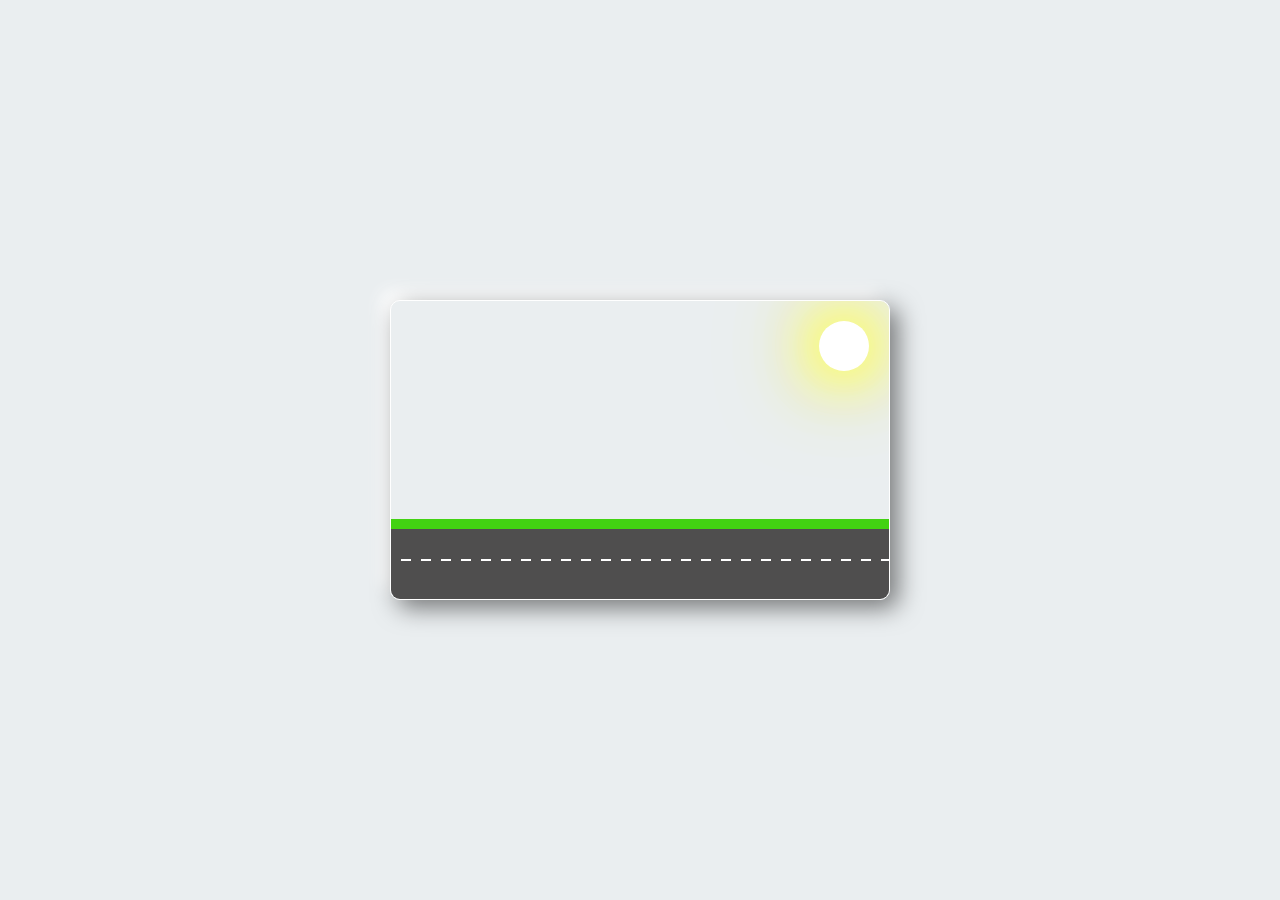
<file: demo07/index.html>
<!DOCTYPE html>
<html lang="en">

<head>
    <meta charset="UTF-8">
    <meta http-equiv="X-UA-Compatible" content="IE=edge">
    <meta name="viewport" content="width=device-width, initial-scale=1.0">
    <link rel="stylesheet" href="./index.css" type="text/css">
    <link rel="stylesheet" href="https://cdnjs.cloudflare.com/ajax/libs/font-awesome/6.1.1/css/all.min.css"
        integrity="sha512-KfkfwYDsLkIlwQp6LFnl8zNdLGxu9YAA1QvwINks4PhcElQSvqcyVLLD9aMhXd13uQjoXtEKNosOWaZqXgel0g=="
        crossorigin="anonymous" referrerpolicy="no-referrer" />
    <title>小车车</title>
</head>

<body>
    <div class="container">
        <div class="sun"></div>
        <div class="road"></div>
        <i class="fa-solid fa-car-side"></i>
        <i class="fa-solid fa-cloud" style="--i:0;"></i>
        <i class="fa-solid fa-cloud" style="--i:1;"></i>
        <i class="fa-solid fa-cloud" style="--i:2;"></i>
        <i class="fa-solid fa-cloud" style="--i:3;"></i>
        <i class="fa-solid fa-cloud" style="--i:4;"></i>
    </div>
</body>

</html>
</file>
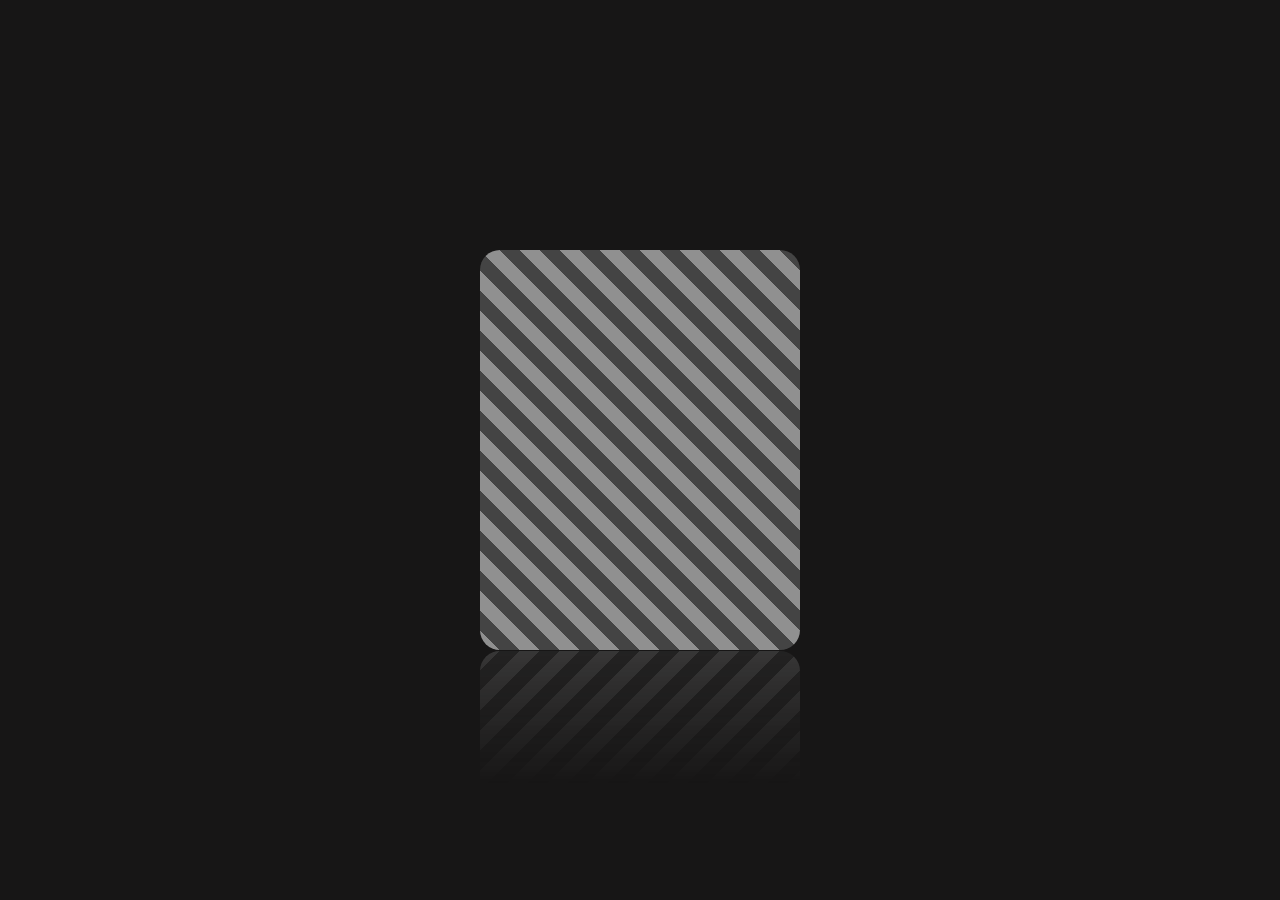
<file: demo4/index.html>
<!DOCTYPE html>
<html lang="en">

<head>
    <meta charset="UTF-8">
    <meta http-equiv="X-UA-Compatible" content="IE=edge">
    <meta name="viewport" content="width=device-width, initial-scale=1.0">
    <link rel="stylesheet" href="./index.css" type="text/css">
    <title>Document</title>
</head>

<body>
    <div class="container">
        <div class="box"></div>

    </div>
</body>

</html>
</file>
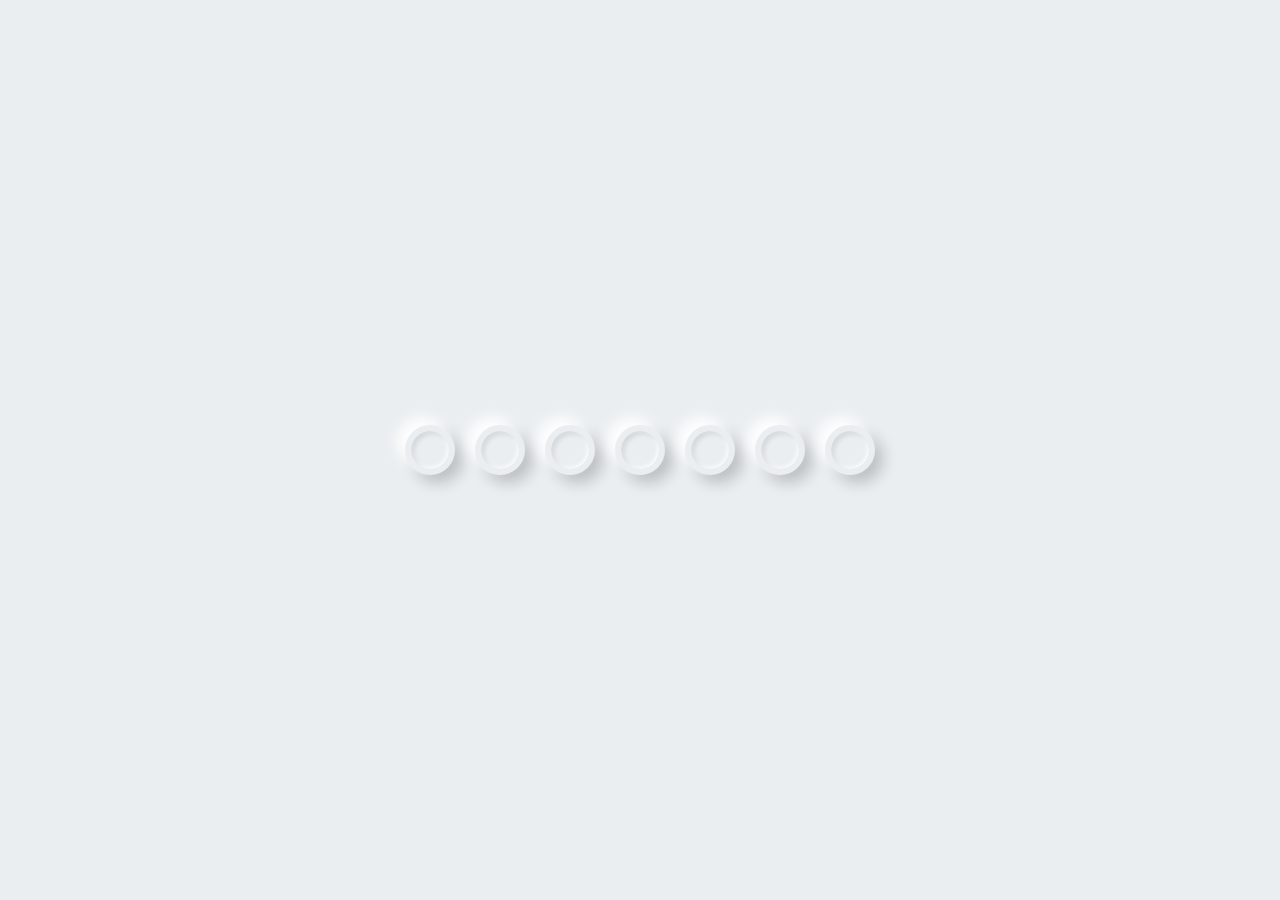
<file: demo5/index.html>
<!DOCTYPE html>
<html lang="en">
<head>
    <meta charset="UTF-8">
    <meta http-equiv="X-UA-Compatible" content="IE=edge">
    <meta name="viewport" content="width=device-width, initial-scale=1.0">
    <link rel="stylesheet" href="./index.css" type="text/css">
    <title>Document</title>
</head>
<body>
    <div class="loader">
        <span style="--i:0;"></span>
        <span style="--i:1;"></span>
        <span style="--i:2;"></span>
        <span style="--i:3;"></span>
        <span style="--i:4;"></span>
        <span style="--i:5;"></span>
        <span style="--i:6;"></span>

    </div>
</body>
</html>
</file>
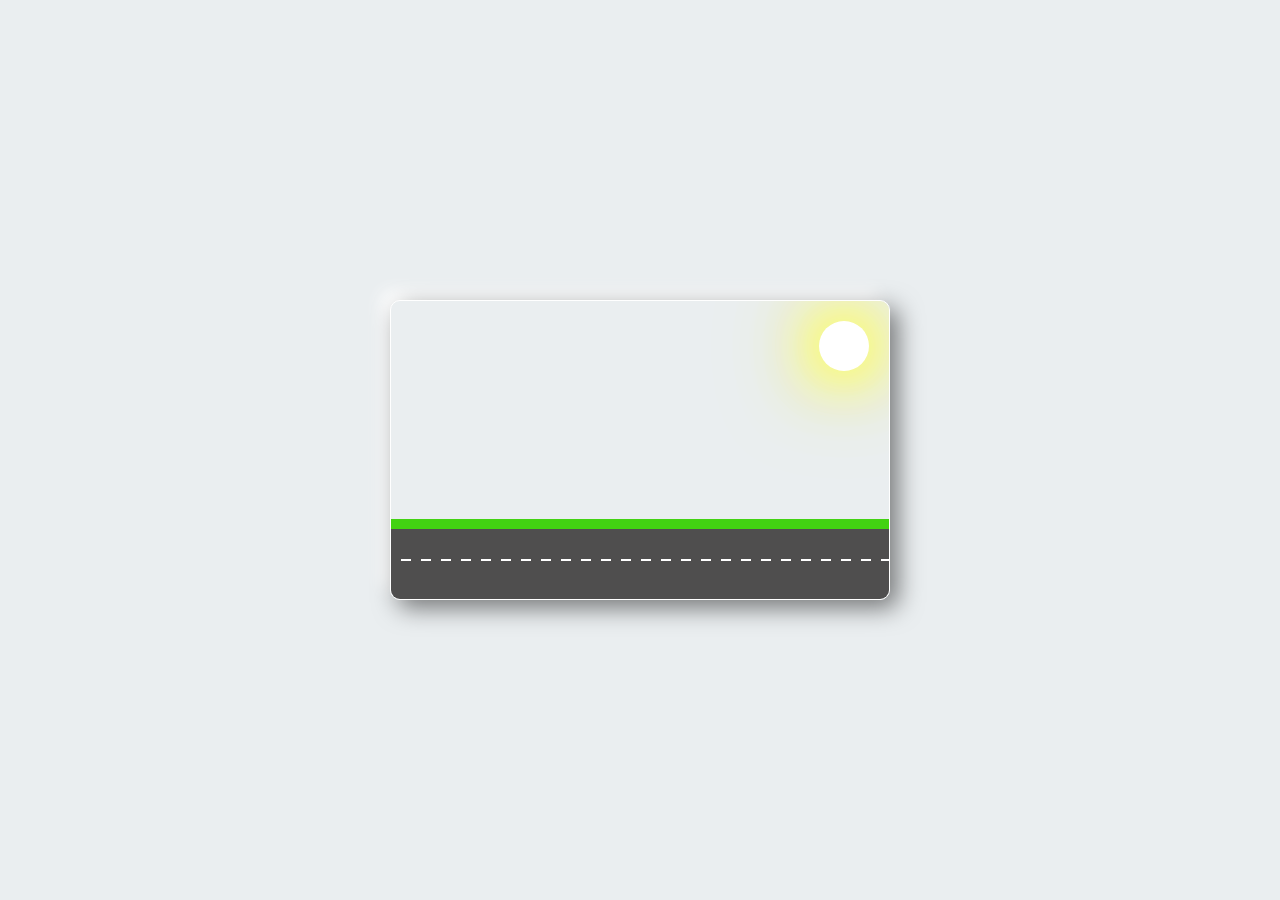
<file: demo7/index.html>
<!DOCTYPE html>
<html lang="en">

<head>
    <meta charset="UTF-8">
    <meta http-equiv="X-UA-Compatible" content="IE=edge">
    <meta name="viewport" content="width=device-width, initial-scale=1.0">
    <link rel="stylesheet" href="./index.css" type="text/css">
    <link rel="stylesheet" href="https://cdnjs.cloudflare.com/ajax/libs/font-awesome/6.1.1/css/all.min.css"
        integrity="sha512-KfkfwYDsLkIlwQp6LFnl8zNdLGxu9YAA1QvwINks4PhcElQSvqcyVLLD9aMhXd13uQjoXtEKNosOWaZqXgel0g=="
        crossorigin="anonymous" referrerpolicy="no-referrer" />
    <title>小车车</title>
</head>

<body>
    <div class="container">
        <div class="sun"></div>
        <div class="road"></div>
        <i class="fa-solid fa-car-side"></i>
        <i class="fa-solid fa-cloud" style="--i:0;"></i>
        <i class="fa-solid fa-cloud" style="--i:1;"></i>
        <i class="fa-solid fa-cloud" style="--i:2;"></i>
        <i class="fa-solid fa-cloud" style="--i:3;"></i>
        <i class="fa-solid fa-cloud" style="--i:4;"></i>
        <i class="fa-solid fa-tree" style="--t:0;"></i>
        <i class="fa-solid fa-tree" style="--t:1;"></i>
        <i class="fa-solid fa-tree" style="--t:2;"></i>
        <i class="fa-solid fa-tree" style="--t:3;"></i>
        <i class="fa-solid fa-tree" style="--t:4;"></i>

    </div>
</body>

</html>
</file>
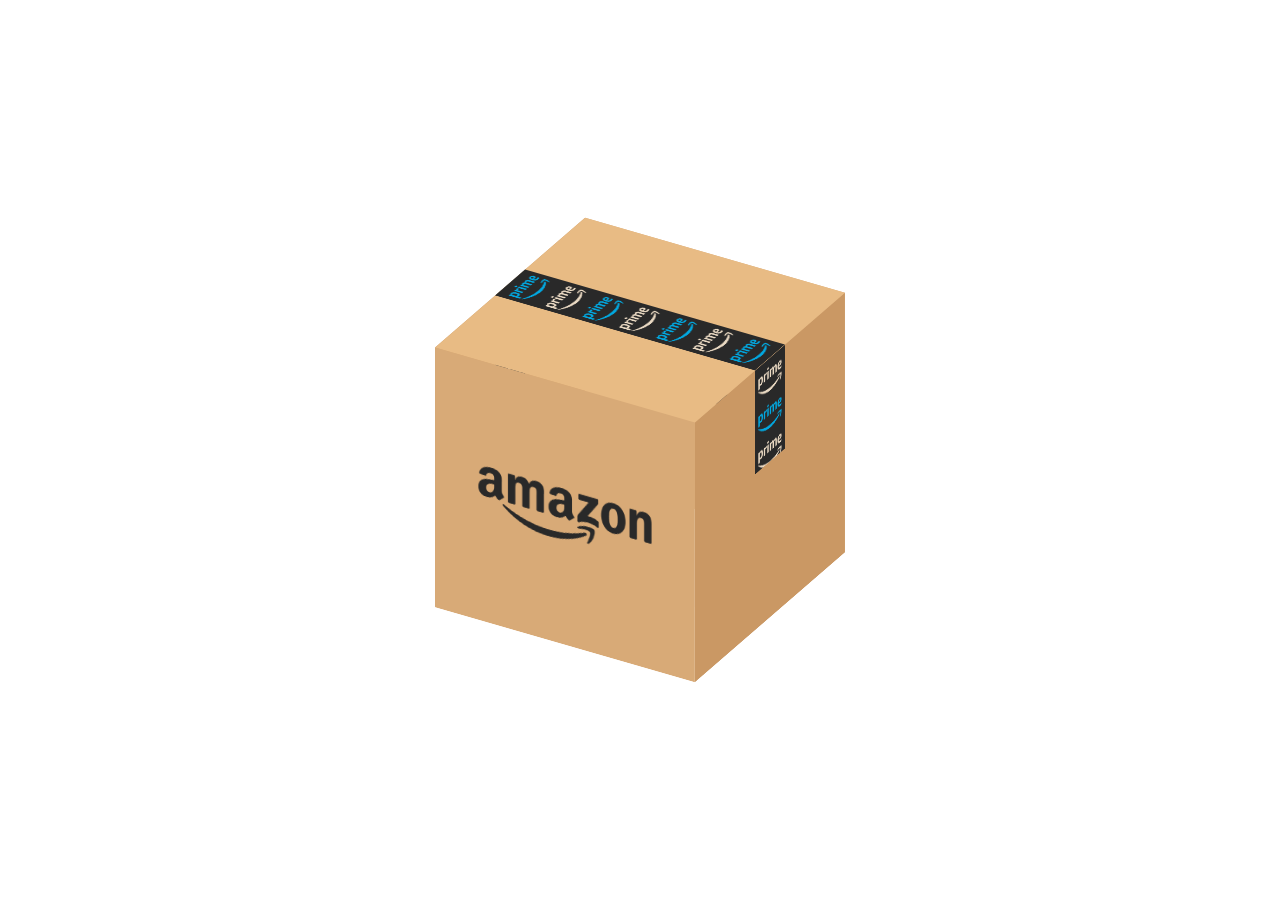
<file: demo8/index.html>
<!DOCTYPE html>
<html lang="en">

<head>
    <meta charset="UTF-8">
    <meta http-equiv="X-UA-Compatible" content="IE=edge">
    <meta name="viewport" content="width=device-width, initial-scale=1.0">
    <link rel="stylesheet" href="./index.css" type="text/css">
    <title>Document</title>
</head>

<body>
    <div class="box">
        <div class="top">

        </div>
        <div>
            <span></span>
            <span>
                <i class="tape"></i>
            </span>
            <span></span>
            <span>
                <i class="tape"></i>
            </span>
        </div>
    </div>
    <script>
        let box = document.querySelector('.box')
        window.onmousemove = function (e) {
            box.style.transform = "rotateX(-30deg) rotateY(" + e.clientX + "deg)"
        }
    </script>
</body>

</html>
</file>
<file: demo07/index.css>
* {
    margin: 0;
    padding: 0;
    box-sizing: border-box;
}

body {
    display: flex;
    justify-content: center;
    align-items: center;
    min-height: 100vh;
    background: #eaeef0;

}

.container {
    position: relative;
    width: 500px;
    height: 300px;
    border-radius: 10px;
    box-shadow: 8px 8px 25px rgba(0, 0, 0, 0.5), -10px -10px 15px rgba(255, 255, 255, 0.9);
    background: #eaeef0;
    border: 1px solid #fff;
    overflow: hidden;
    display: flex;
    justify-content: center;
    align-items: center;
}

.sun {
    position: absolute;
    width: 50px;
    height: 50px;
    border-radius: 25px;
    background: #fff;
    box-shadow: 0 0 50px #ffff5b, 0 0 60px #ffff5b, 0 0 80px #ffff5b, 0 0 100px #ffff5b;
    right: 20px;
    top: 20px;
}

.road {
    position: absolute;
    width: 100%;
    height: 80px;
    background: rgb(79, 78, 78);
    bottom: 0;
}

.road::before {
    content: '';
    position: absolute;
    width: 100%;
    height: 10px;
    background: rgb(66, 210, 18);
}

.road::after {
    content: '';
    position: absolute;
    top: 50%;
    width: 100%;
    height: 2px;
    background: repeating-linear-gradient(90deg, transparent 0, transparent 50%, #fff 50%, #fff 100%);
    background-size: 20px;
    animation: animateRoad 0.2s linear infinite;
}

@keyframes animateRoad {
    0% {
        background-position-x: 0px;
    }

    100% {
        background-position-x: -20px;

    }
}

.fa-car-side {
    position: absolute;
    bottom: 45px;
    left: 10px;
    font-size: 3.5em;
    color: rgb(225, 55, 12);
    animation: animateCar 1s linear infinite;
    -webkit-text-stroke: 2px #000;
}

@keyframes animateCar {
    0% {
        transform: translate(0px, 0px);
    }

    100% {
        transform: translate(0px, 2px);
    }
}

.fa-cloud {
    position: absolute;
    top: calc(20px*var(--i));
    left: calc(20px*var(--i));
    font-size: 2.5em;
    color: #fff;
    -webkit-text-stroke: 2px #000;
    z-index: 5;
    animation: animateCloud 3.5s linear infinite;
    animation-delay: calc(-1s * var(--i));
}

@keyframes animateCloud {
    0%{
        transform: translateX(500px);
    }
    100%{
        transform: translateX(-500px);
    }
}
</file>
<file: demo4/index.css>
*{
    margin: 0;
    padding: 0;
    box-sizing: border-box;
}
body{
    display: flex;
    justify-content: center;
    align-items: center;
    min-height: 100vh;
    background:rgb(23, 22, 22);
}
.container{
    position: relative;
    display: flex;
    -webkit-box-reflect: below 1px linear-gradient(transparent,transparent,transparent,#0004);
}

.container .box{
    position: relative;
    width: 320px;
    height: 400px;
    /* background: #444; */
    border-radius: 20px;
    background:linear-gradient(45deg,#2da2ff 25%,#444,25%,#444 50%,#2da2ff 50%,#2da2ff 75%,#444 75%,#444 100%);
    background-size: 40px 40px;
    filter: grayscale(1);
    animation: animateBg 0.5s linear infinite;
    animation-play-state: paused;
    transition: filter 0.5s;
}

.container .box:hover{
    animation-play-state: running;
    filter: none;
}

@keyframes animateBg{
    0%{
        background-position: 0;
    }
    100%{
        background-position: 40px;
    }
}
</file>
<file: demo5/index.css>
* {
    margin: 0;
    padding: 0;
    box-sizing: border-box;
}

body {
    display: flex;
    justify-content: center;
    align-items: center;
    min-height: 100vh;
    background: #eaeef0;
}

.loader {
    position: relative;
    display: flex;
}

.loader span {
    position: relative;
    width: 50px;
    height: 50px;
    background: #eaeef0;
    border-radius: 50%;
    box-shadow: -8px -8px 15px rgba(255, 255, 255, 1),
        8px 8px 15px rgba(0, 0, 0, 0.2),
        inset 3px 3px 5px rgba(0, 0, 0, 0.1),
        inset -1px -1px 5px rgba(255, 255, 255, 1);
    margin: 0 10px;
    border: 6px solid #eaeef0;
}

.loader span::before {
    content: '';
    position: absolute;
    top: 0;
    left: 0;
    width: 100%;
    height: 100%;
    background: rgb(105, 144, 221);
    border-radius: 50%;
    box-shadow: inset 3px 3px 5px rgba(0, 0, 0, 0.1),
        inset -1px -1px 5px rgba(255, 255, 255, 1);
    transform: scale(0);
    animation: animate 3.5s linear infinite, animateColor 5s linear infinite;
    animation-delay: calc(var(--i)*0.2s);
}

@keyframes animate {
    0%, 9.99%, 70.0001% {
        transform: scale(0);
    }

    10%, 70% {
        transform: scale(1);
    }
}

@keyframes animateColor {
    0% {
        filter: hue-rotate(0deg);
    }

    100% {
        filter: hue-rotate(360deg);

    }
}
</file>
<file: demo7/index.css>
* {
    margin: 0;
    padding: 0;
    box-sizing: border-box;
}

body {
    display: flex;
    justify-content: center;
    align-items: center;
    min-height: 100vh;
    background: #eaeef0;

}

.container {
    position: relative;
    width: 500px;
    height: 300px;
    border-radius: 10px;
    box-shadow: 8px 8px 25px rgba(0, 0, 0, 0.5), -10px -10px 15px rgba(255, 255, 255, 0.9);
    background: #eaeef0;
    border: 1px solid #fff;
    overflow: hidden;
    display: flex;
    justify-content: center;
    align-items: center;
}

.sun {
    position: absolute;
    width: 50px;
    height: 50px;
    border-radius: 25px;
    background: #fff;
    box-shadow: 0 0 50px #ffff5b, 0 0 60px #ffff5b, 0 0 80px #ffff5b, 0 0 100px #ffff5b;
    right: 20px;
    top: 20px;
}

.road {
    position: absolute;
    width: 100%;
    height: 80px;
    background: rgb(79, 78, 78);
    bottom: 0;
}

.road::before {
    content: '';
    position: absolute;
    width: 100%;
    height: 10px;
    background: rgb(66, 210, 18);
}

.road::after {
    content: '';
    position: absolute;
    top: 50%;
    width: 100%;
    height: 2px;
    background: repeating-linear-gradient(90deg, transparent 0, transparent 50%, #fff 50%, #fff 100%);
    background-size: 20px;
    animation: animateRoad 0.15s linear infinite;
}

@keyframes animateRoad {
    0% {
        background-position-x: 0px;
    }

    100% {
        background-position-x: -20px;

    }
}

.fa-car-side {
    position: absolute;
    bottom: 45px;
    left: 10px;
    font-size: 3.5em;
    color: rgb(225, 55, 12);
    animation: animateCar 1s linear infinite;
    -webkit-text-stroke: 2px #000;
    z-index: 5;
}

@keyframes animateCar {
    0% {
        transform: translate(0px, 0px);
    }

    100% {
        transform: translate(0px, 2px);
    }
}

.fa-cloud {
    position: absolute;
    top: calc(20px*var(--i));
    left: calc(20px*var(--i));
    font-size: 2.5em;
    color: #fff;
    -webkit-text-stroke: 2px #000;
    z-index: 5;
    animation: animateCloud 3.5s linear infinite;
    animation-delay: calc(-1s * var(--i));
}

@keyframes animateCloud {
    0% {
        transform: translateX(500px);
    }

    100% {
        transform: translateX(-500px);
    }
}

.fa-tree {
    position: absolute;
    color: green;
    font-size: 5.5em;
    -webkit-text-stroke: 2px #000;
    left: calc(var(--t)*10px);
    bottom: 70px;
    animation: animateTree 3.5s linear infinite;
    animation-delay: calc(-1s * var(--t));
}

@keyframes animateTree {
    0% {
        transform: translateX(500px);
    }

    100% {
        transform: translateX(-500px);
    }
}
</file>
<file: demo8/index.css>
* {
    margin: 0;
    padding: 0;
    box-sizing: border-box;
}

body {
    display: flex;
    justify-content: center;
    align-items: center;
    min-height: 100vh;
}

.box {
    position: relative;
    width: 300px;
    height: 300px;
    transform-style: preserve-3d;
    transform: rotateX(-30deg) rotateY(330deg);
    /* animation: animateBox 10s linear infinite; */
}

@keyframes animateBox {
    0% {
        transform: rotateX(-30deg) rotateY(0deg);
    }

    100% {
        transform: rotateX(-30deg) rotateY(360deg);
    }
}

.box div {
    position: absolute;
    top: 0;
    left: 0;
    width: 100%;
    height: 100%;
    transform-style: preserve-3d;
}

.box div span {
    position: absolute;
    top: 0;
    left: 0;
    width: 100%;
    height: 100%;
    display: block;
    background: #000;
    display: flex;
    justify-content: center;
    align-items: center;
}

.box div span:nth-child(1) {
    transform: rotateY(0) translate3D(0, 0, 150px);
    background: #d8aa77;
}

.box div span:nth-child(1)::before {
    content: '';
    position: absolute;
    width: 200px;
    height: 200px;
    background: url(./assets/amazon.png);
    background-size: 200px;
    background-repeat: no-repeat;
    background-position: center;
}

.box div span:nth-child(2) {
    transform: rotateY(90deg) translate3D(0, 0, 150px);
    background: #ca9864;
}

.box div span:nth-child(3) {
    transform: rotateY(180deg) translate3D(0, 0, 150px);
    background: #d8aa77;
}

.box div span:nth-child(3)::before {
    content: '';
    position: absolute;
    width: 200px;
    height: 200px;
    background: url(./assets/arrow.png);
    background-size: 200px;
    background-repeat: no-repeat;
    background-position: center;
}

.box div span:nth-child(4) {
    transform: rotateY(270deg) translate3D(0, 0, 150px);
    background: #ca9864;
}

.box .top {
    position: absolute;
    top: 0;
    left: 0;
    width: 300px;
    height: 300px;
    background: #e8bb84;
    transform: rotateX(90deg) translate3d(0, 0, 150px);
    display: flex;
    align-items: center;
}

.box .top::before {
    content: '';
    position: absolute;
    width: 100%;
    height: 60px;
    background: #111 url(./assets/tape.jpg);
    background-size: 85px;
}

.tape {
    position: absolute;
    top: 30px;
    left: 50%;
    transform: translateX(-50%) rotate(90deg);
    width: 120px;
    height: 60px;
    background: #111 url(./assets/tape.jpg);
    background-size: 85px;
    background-position-x: 45px;
}

span:nth-child(4) .tape {
    transform: translateX(-50%) rotate(270deg);
    background-position-x: 30px;
}
</file>
